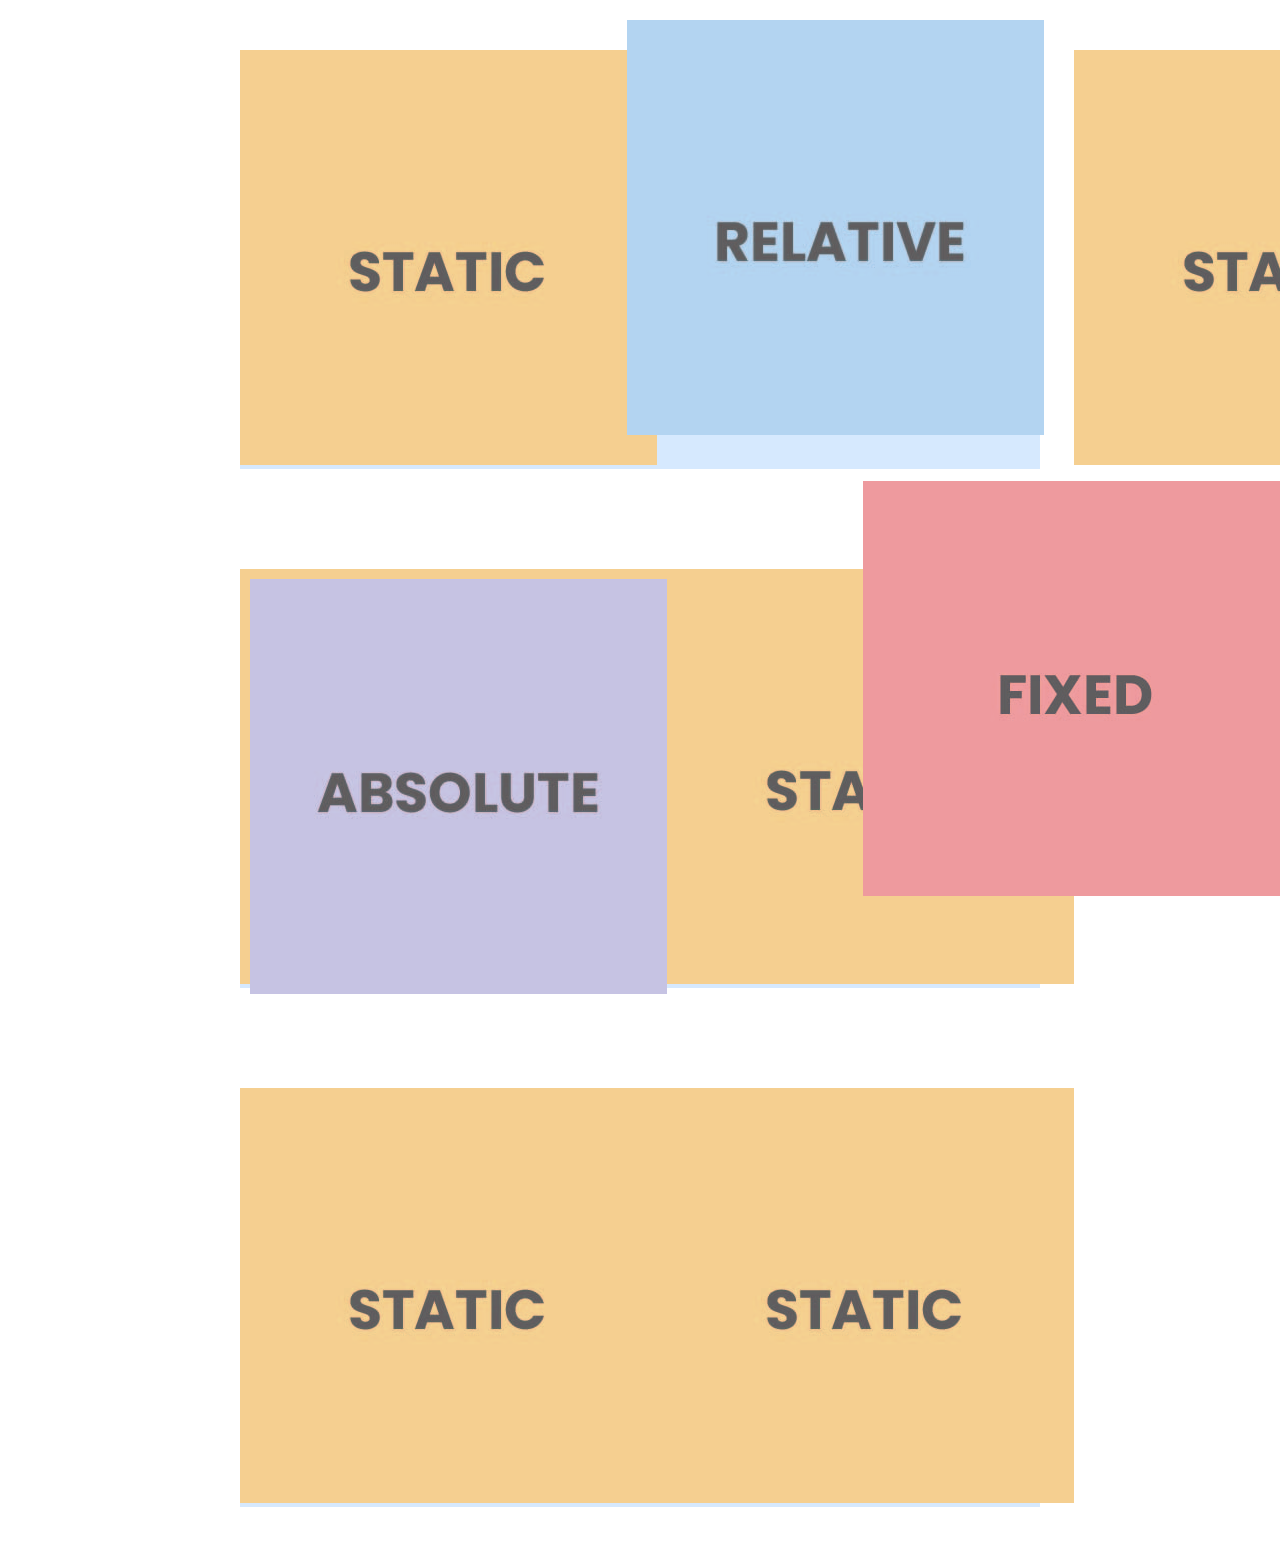
<file: display/position/index.html>
<!DOCTYPE html>
<html>
  <head>
    <meta charset="UTF-8" />
    <title>Posicionando elementos!</title>
    <link href="styles3.css" rel="stylesheet" />
  </head>
  <body>
    <div class="container">
      <div class="ejemplo relative">
        <div class="item"><img src="images/static-01.jpg" /></div>
        <div class="item item-relative">
          <img src="images/relative-01.jpg" />
        </div>
        <div class="item"><img src="images/static-01.jpg" /></div>
      </div>
    </div>

    <div class="container">
      <div class="ejemplo absolute">
        <div class="item"><img src="images/static-01.jpg" /></div>
        <div class="item item-absolute">
          <img src="images/absolute-01.jpg" />
        </div>
        <div class="item"><img src="images/static-01.jpg" /></div>
      </div>
    </div>

    <div class="container">
      <div class="ejemplo fixed">
        <div class="item"><img src="images/static-01.jpg" /></div>
        <div class="item item-fixed"><img src="images/fixed-01.jpg" /></div>
        <div class="item"><img src="images/static-01.jpg" /></div>
      </div>
    </div>
  </body>
</html>
</file>
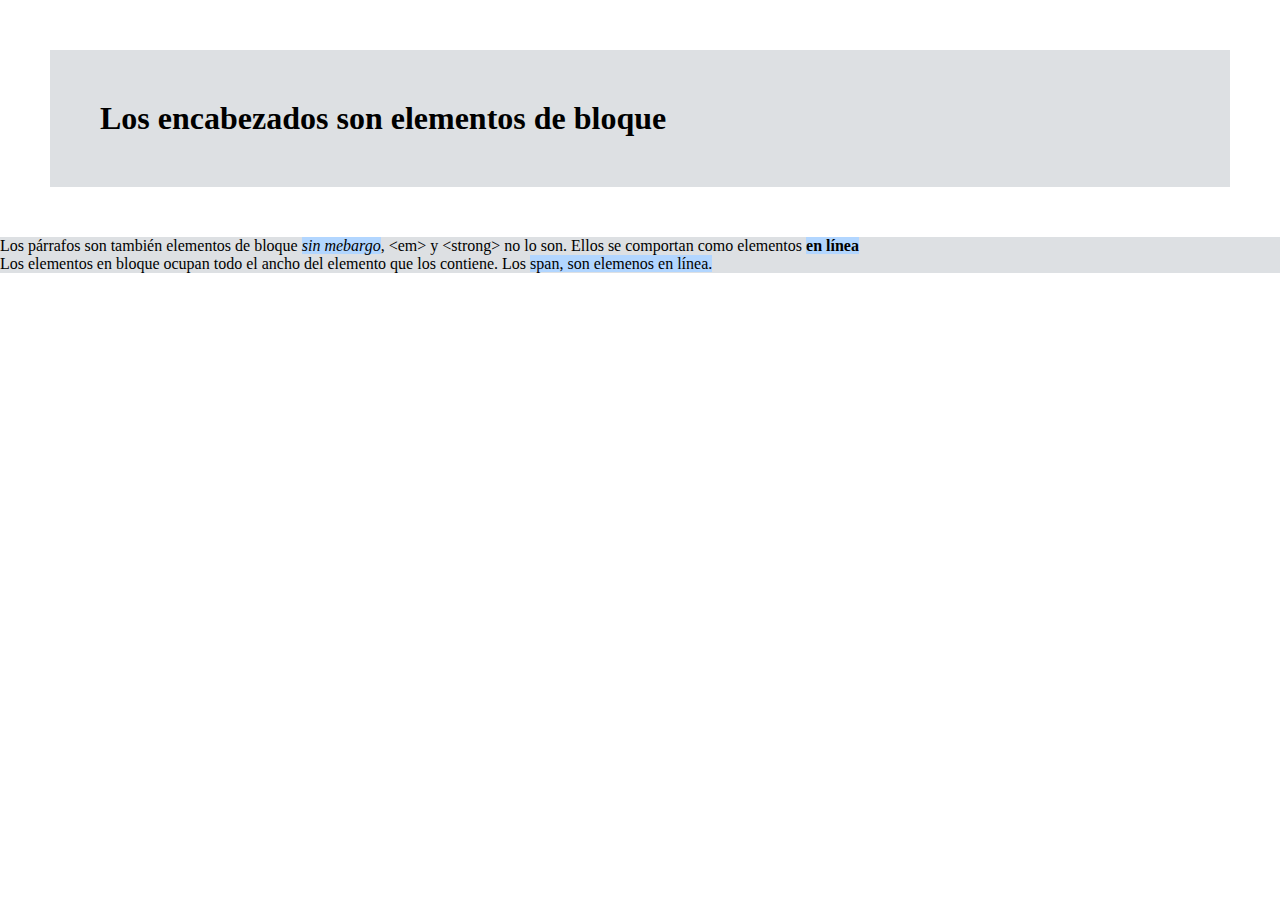
<file: css-modelo-de-cajas/cajas.html>
<!DOCTYPE html>
<html lang="es">
  <head>
    <meta charset="UTF-8" />
    <title>Modelo de cajas</title>
    <link rel="stylesheet" href="./box-styles.css" />
  </head>
  <body>
    <h1>Los encabezados son elementos de bloque</h1>

    <p>
      Los párrafos son también elementos de bloque <em>sin mebargo</em>,
      &lt;em&gt; y &lt;strong&gt; no lo son. Ellos se comportan como elementos
      <strong>en línea</strong>
    </p>

    <div>
      Los elementos en bloque ocupan todo el ancho del elemento que los
      contiene. Los <span>span, son elemenos en línea. </span>
    </div>
  </body>
</html>
</file>
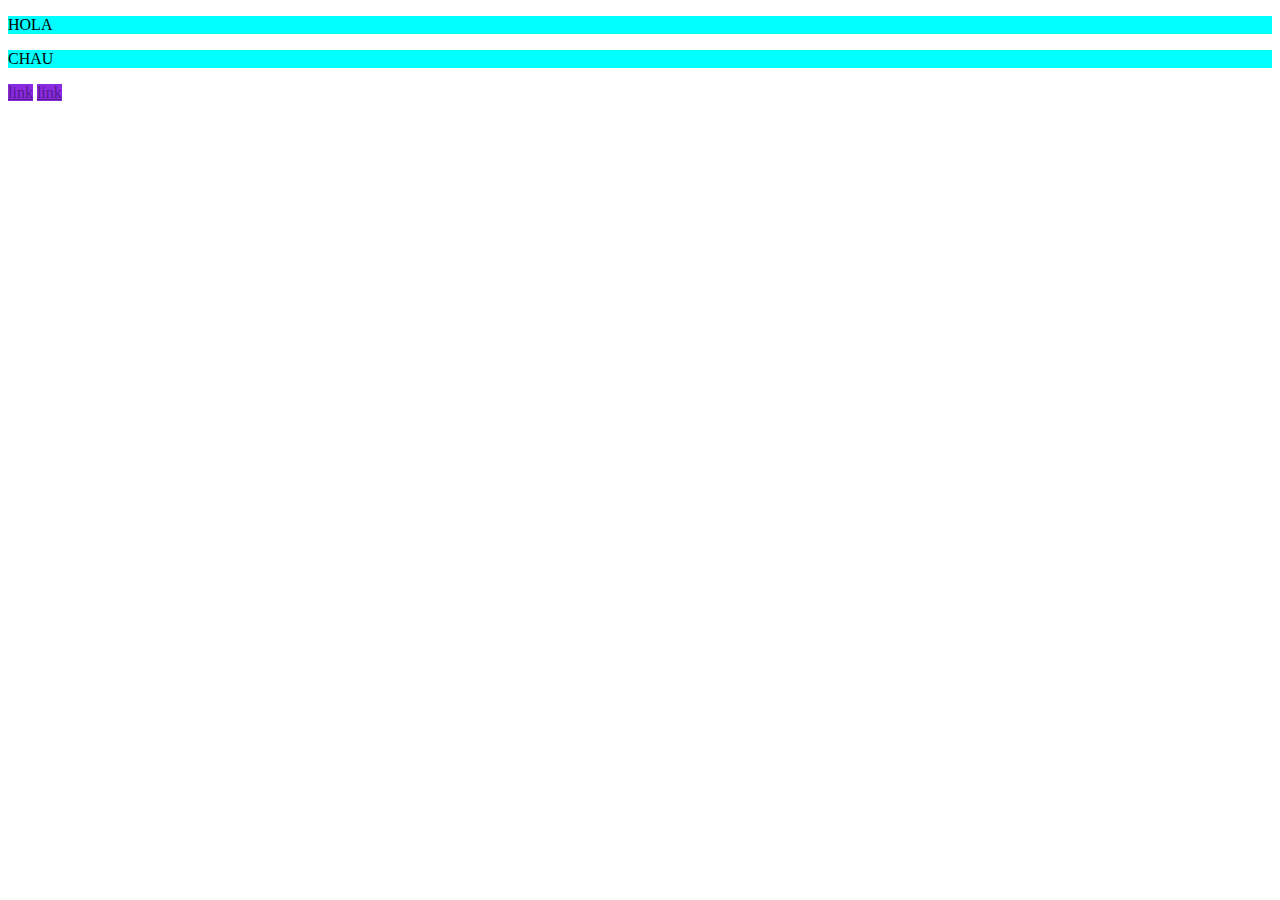
<file: display/index2.html>
<!DOCTYPE html>
<html lang="en">
  <head>
    <meta charset="UTF-8" />
    <meta name="viewport" content="width=device-width, initial-scale=1.0" />
    <title>Document</title>
   <link href="styles2.css" rel="stylesheet"/>
  </head>
  <body>
    <!-- elementos en bloque -->
    <div class="cuadrado"></div>
    <div class="cuadrado"></div>
    <div class="cuadrado"></div>


    <p>HOLA</p>
    <p>CHAU</p>


    <!-- elementos en línea -->
    <a href="">link</a>
    <a href="">link</a> 

  </body>
</html>
</file>
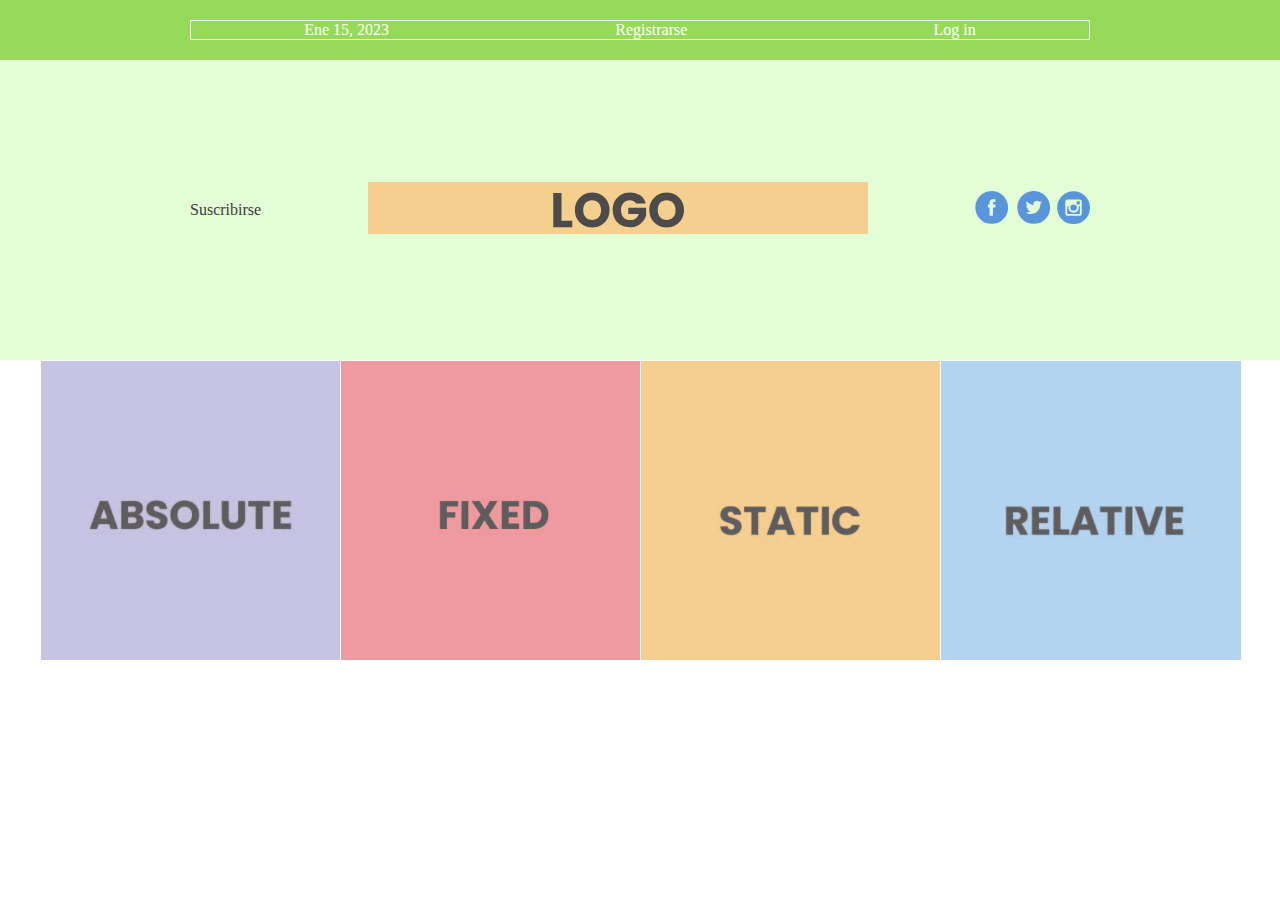
<file: flexbox/flexbox.html>
<!DOCTYPE html>
<html lang="en">
  <head>
    <meta charset="UTF-8" />
    <title>Some Web Page</title>
    <link rel="stylesheet" href="styles.css" />
  </head>
  <body>
    <div class="menu-container">
      <div class="menu">
        <div class="date">Ene 15, 2023</div>
        <div class="signup">Registrarse</div>
        <div class="login">Log in</div>
      </div>
    </div>
    <div class="header-container">
      <div class="header">
        <div class="subscribe">Suscribirse</div>
        <div class="logo"><img src="img/logo-01.svg" /></div>
        <div class="social"><img src="img/social-icons.svg" /></div>
      </div>
    </div>
    <div class="photo-grid-container">
      <div class="photo-grid">
        <div class="photo-grid-item first-item">
          <img src="img/absolute-01.jpg" />
        </div>
        <div class="photo-grid-item">
          <img src="img/fixed-01.jpg" />
        </div>
        <div class="photo-grid-item">
          <img src="img/static-01.jpg" />
        </div>
        <div class="photo-grid-item">
          <img src="img/relative-01.jpg" />
        </div>
      </div>
    </div>
  </body>
</html>
</file>
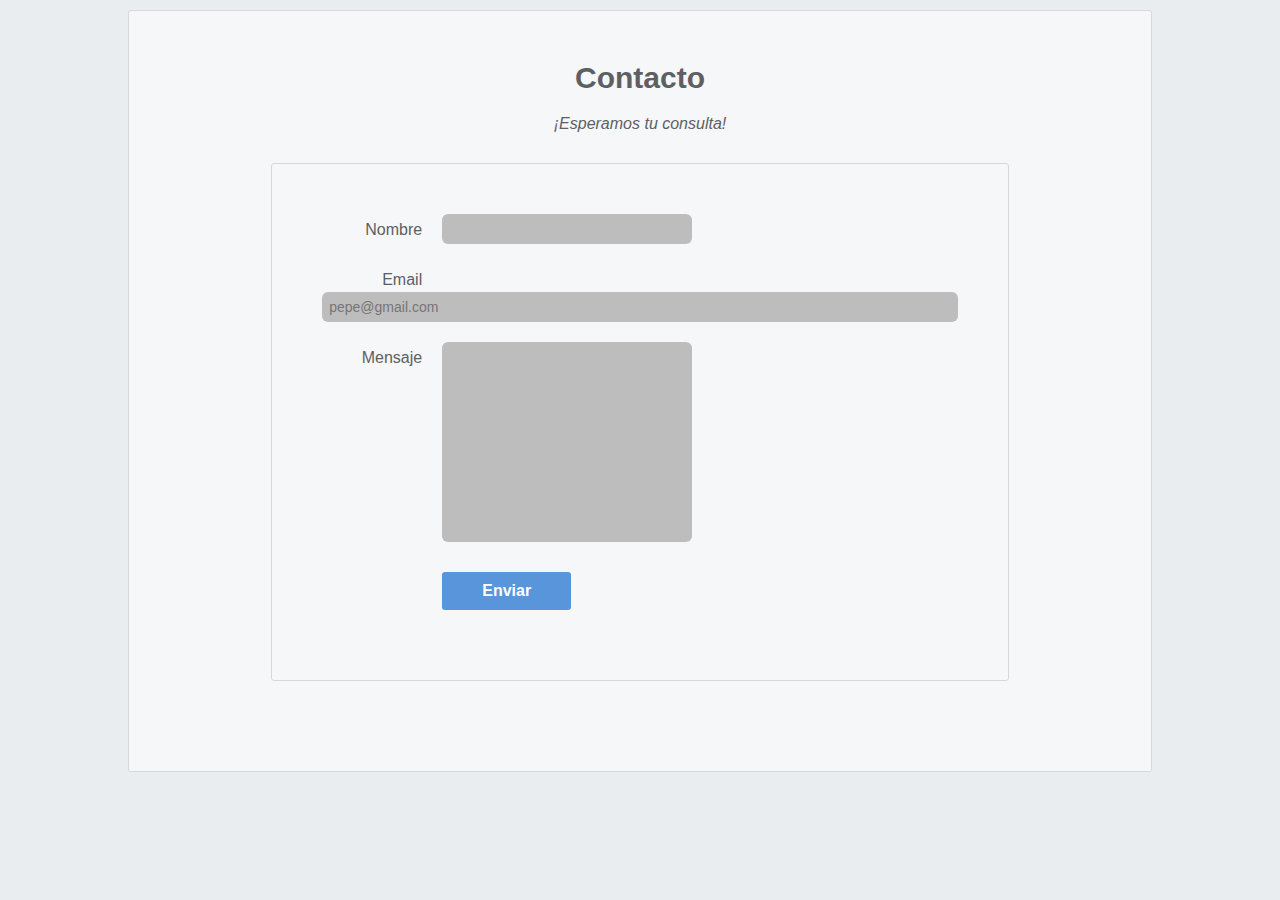
<file: index.html/formulario/forms.html>
<!DOCTYPE html>
<html lang="en">
  <head>
    <meta charset="UTF-8" />
    <title>Speaker Submission</title>
    <link rel="stylesheet" href="styles.css" />
  </head>
  <body>
    <footer class="form-header">
      <h1>Contacto</h1>
      <p><em>¡Esperamos tu consulta!</em></p>

      <form action="" method="get" class="formulario" id="form"><div class="form-row">
        <label for="nombre">Nombre</label>
        <input id="nombre" name="nombre" type="text" />
      </div><div class="form-row">
        <label for="email">Email</label>
        <input
          id="email"
          name="email"
          type="email"
          placeholder="pepe@gmail.com"
          .required
        />
      </div>
      <div class="form-row">
        <label for="mensaje">Mensaje</label>
        <textarea id="mensaje" name="mensaje"></textarea>
      </div>
    <div class="form-row">
        <button type="submit"id="submit">Enviar</button>
      </div>
      <p class="alertas"id="alertas"></p>
    </form>
  </footer>

    <script src="script.js"></script>

  </body>
</html>
</file>
<file: display/position/styles3.css>
* {
    margin: 0;
    padding: 0;
    box-sizing: border-box;
  }
  
  body {
    height: 1200px;
  }
  
  .container {
    display: flex;
    justify-content: center;
  }
  
  .ejemplo {
    display: flex;
    justify-content: space-around;
  
    width: 800px;
    margin: 50px 0;
    background-color: #d6e9fe;
  }
  
  .item img {
  }

  .item-relative {
    position: relative;
    bottom: 30px;
    right: 30px;
  }

  .item-absolute {
    position: absolute;
    top: 10px;
    left: 10px;
  }

  .container .absolute {
    position: relative;
  }

  .item-fixed {
    position: fixed;
    bottom: 0;
    right: 0;
  }
</file>
<file: css-modelo-de-cajas/box-styles.css>
*{
    margin: 0px;
    padding: 0px;
}

h1{ 
    background-color: #dde0e3;
    padding: 50px;
    margin: 50px;
}

p,div{
    background-color: #dde0e3;
}

em, 
strong, 
span{
    background-color: #b2d6ff;
    
}
</file>
<file: display/styles2.css>
div {
    background-color: blue;
}

p {
    background-color: aqua;
}

a {
    background-color: blueviolet;
}
</file>
<file: flexbox/styles.css>
* {
  margin: 0;
  padding: 0;
  box-sizing: border-box;
}

.menu-container {
  color: #fff;
  background-color: #97da59;
  padding: 20px 0;
  display: flex;
  justify-content: center;
}

.menu {
  border: 1px solid #fff;
  width: 900px;
  display: flex;
  justify-content: space-around;
}

.links {
  border: 1px solid #fff; 
  display: flex;
  justify-content: flex-end;
}

.login {
  margin-left: 20px;
}

.header-container {
  color: #3a3a3a;
  background-color: #e3fed6;
  display: flex;
  justify-content: center;
}

.logo {
  width: 500px;
}

.header {
  width: 900px;
  height: 300px;
  display: flex;
  justify-content: space-between;
  align-items: center;
}

.photo-grid-container {
  display: flex;
  justify-content: center;
}

.photo-grid {
  display: flex;
flex-wrap: wrap;
}

.photo-grid-item img {
  width: 300px;
}

.photo-grid-item {
  border: 1px solid #fff;
  width: 300px;
  height: 300px;
}
</file>
<file: index.html/formulario/styles.css>
/* ------------- CSS General ------------- */
* {
    margin: 0;
    padding: 0;
    box-sizing: border-box;
  }
  
  body {
    color: #5d6063;
    background-color: #eaedf0;
    font-family: "Helvetica", "Arial", sans-serif;
    font-size: 16px;
  }
  
  /* ------------- Encabezado Contacto ------------- */
  
  footer {
    display: flex;
    flex-direction: column;
    align-items: center;
  }
  
  .form-header {
    text-align: center;
    background-color: #f6f7f8;
    border: 1px solid #d6d9dc;
    border-radius: 3px;
  
    width: 80%;
    margin: 10px auto;
    padding: 50px;
  }
  
  .form-header h1 {
    font-size: 30px;
    margin-bottom: 20px;
  }

  .form-row input[type="text"],
  .form-row input[type="email"] {
   background-color: #bdbdbd;
   border:0;
   border-radius: 6px;
   width: 100%;
   padding: 7px;
   font-size: 14px;
  }
  
  /* ------------- Formulario ------------- */
  
  .formulario {
    background-color: #f6f7f8;
    border: 1px solid #d6d9dc;
    border-radius: 3px;
  
    width: 80%;
    padding: 50px;
    margin: 30px 0 40px 0;
  }

  /* ------------- Campos del Formulario ------------- */

.form-row {
    margin-bottom: 40px;
    display: flex;
    justify-content: flex-start;
    flex-direction: column;
    flex-wrap: wrap;
  }
  
  .form-row input[type="text"] {
    background-color: #bdbdbd;
    border: 0;
    border-radius: 6px;
    width: 100%;
    padding: 7px;
    font-size: 14px;
  }
  
  .form-row label {
    margin-bottom: 3px;
    text-align: initial;
  }

  /* ------------- Para Pantallas de más de 700px ------------- */
@media only screen and (min-width: 700px) {
    .form-header {
      padding: 50px;
    }
  
    .form-row {
      flex-direction: row;
      align-items: flex-start;
      margin-bottom: 20px;
    }
    .form-row input[type="text"] {
      width: 250px;
      height: initial;
    }
    .form-row label {
      text-align: right;
      width: 120px;
      margin-top: 7px;
      padding-right: 20px;
    }
  }

  .form-row textarea {
    font-family: "Helvetica", "Arial", sans-serif;
    font-size: 14px;
  
  
    background-color: #bdbdbd;
    border: 0;
    border-radius: 6px;
  
  
    min-height: 200px;
    margin-bottom: 10px;
    padding: 7px;
    resize: none;
  
  
    width: 100%;
  }
  /* ------------- Para Pantallas de más de 700px ------------- */
  
  
  .form-row textarea {
      width: 250px;
    }

    .form-row button {
  font-size: 16px;
  font-weight: bold;


  color: #ffffff;
  background-color: #5995da;


  border: none;
  border-radius: 3px;


  padding: 10px 40px;
  cursor: pointer;
}


.form-row button:hover {
  background-color: #76aeed;
}


.form-row button:active {
  background-color: #407fc7;
}


/* ------------- Para Pantallas de más de 700px ------------- */


.form-row button {
    margin-left: 120px;
}
</file>
